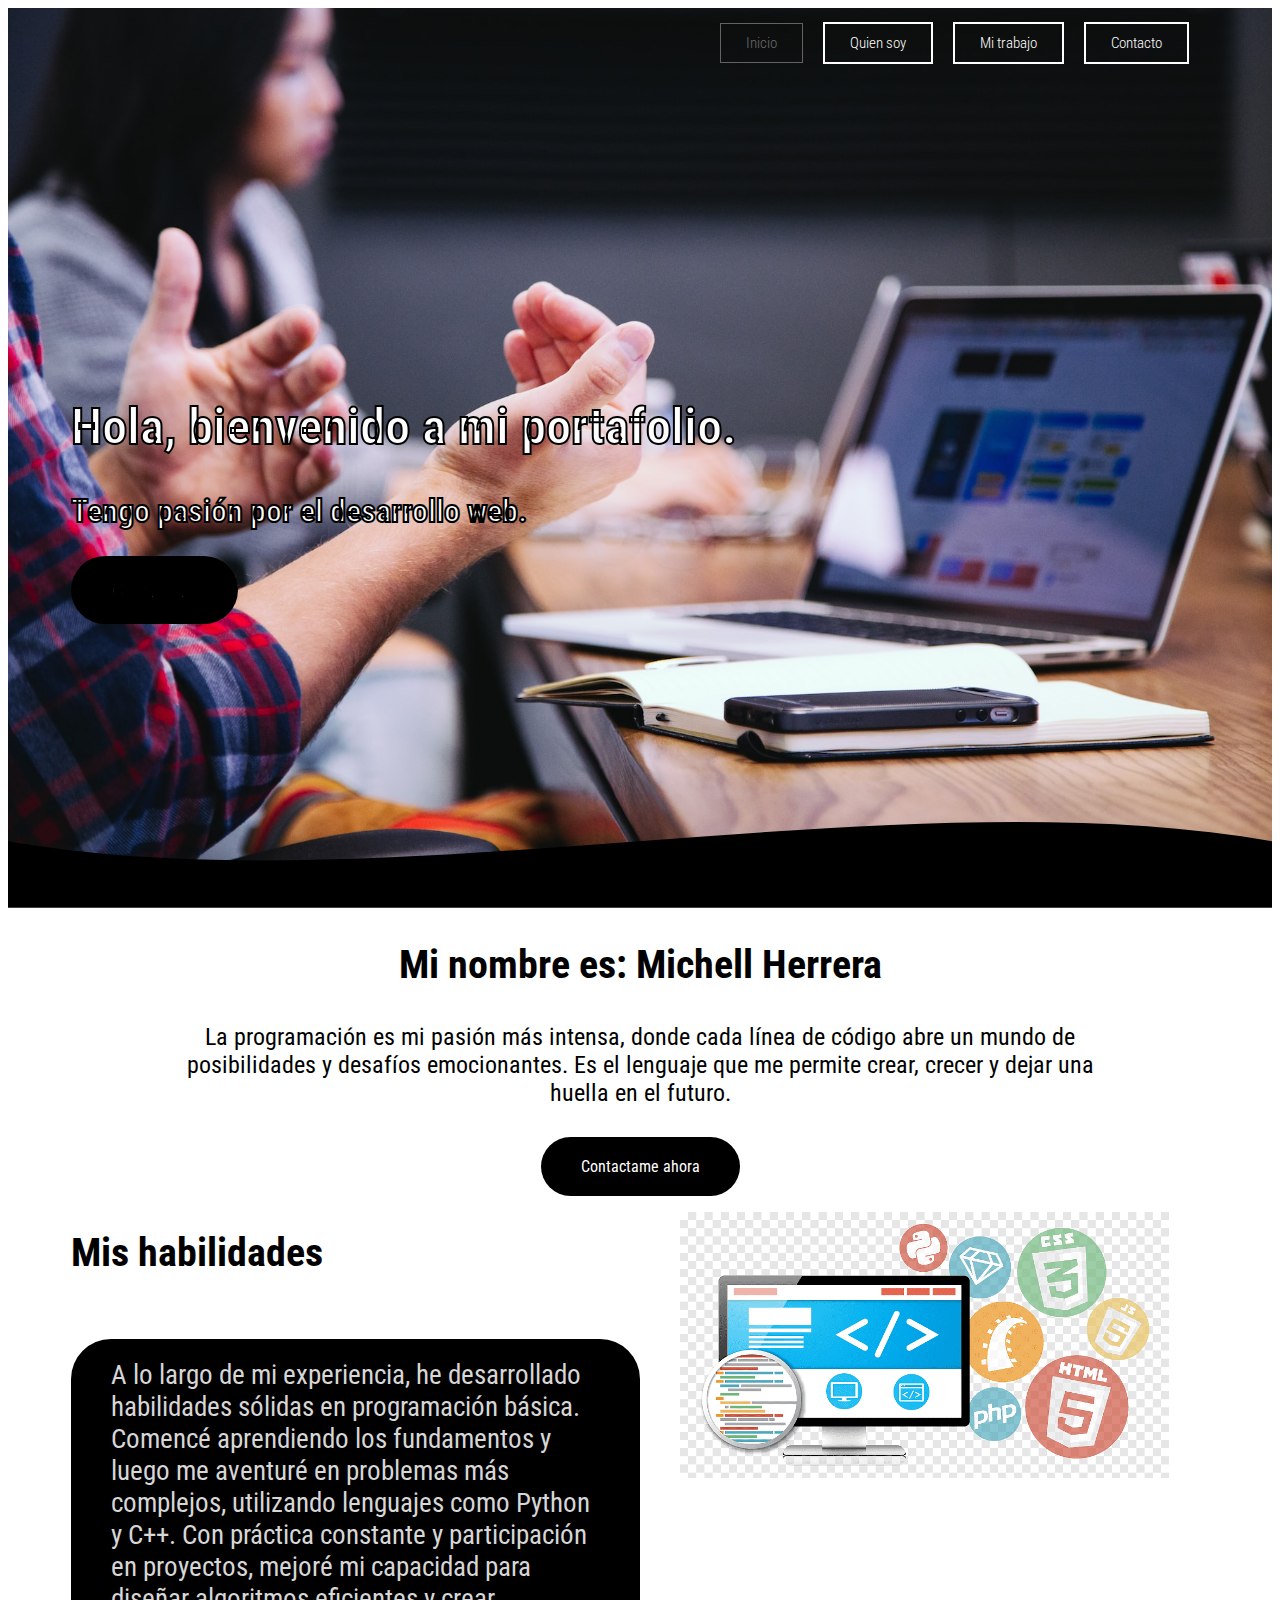
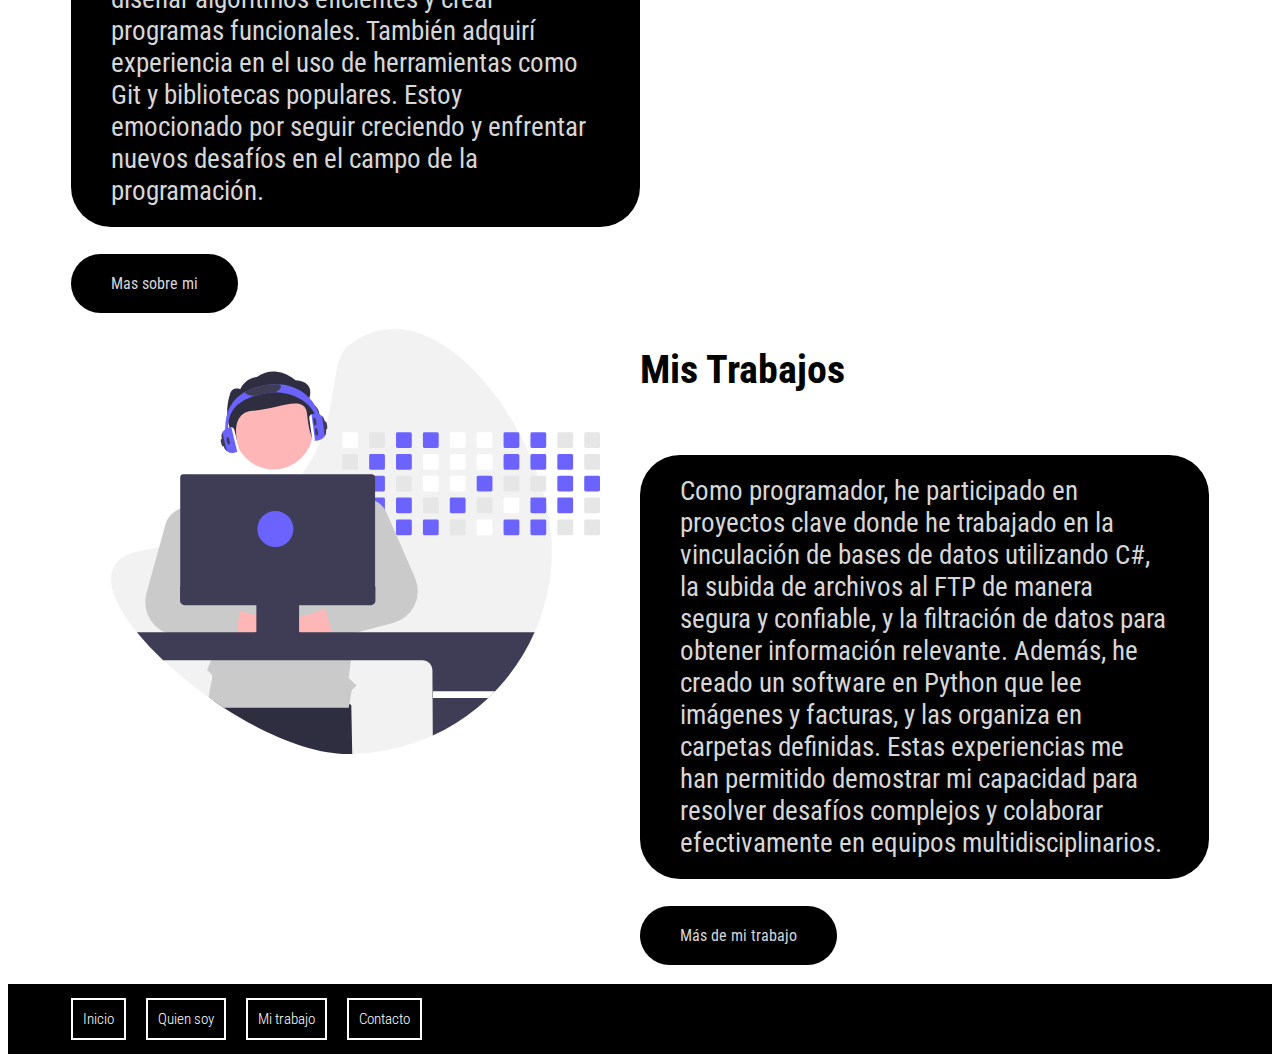
<file: index.html>
<!DOCTYPE html>
<html lang="en">
<head>
    <meta charset="UTF-8">
    <meta http-equiv="X-UA-Compatible" content="IE=edge">
    <meta name="viewport" content="width=device-width, initial-scale=1.0">
    <title>Inicio</title>
    <link rel="stylesheet" href="css/index.css">
</head>
<body>
    <header class="head">
        <div class="container">
            <nav class="nav">
                <a href="/index.html" class="menu_inicio__items">Inicio</a>
                <a href="/quienSoy.html" class="menu__items">Quien soy</a>
                <a href="/miTrabajo.html" class="menu__items">Mi trabajo</a>
                <a href="/contacto.html" class="menu__items">Contacto</a>
            </nav>
            <section class="head__container">
                <div class="head__text">
                    <h1 class="head__title">
                        Hola, bienvenido a mi portafolio.
                    </h1>
                    <h2 class="head_subtitle" style="font-size: xx-large;">
                        Tengo pasión por el desarrollo web.
                    </h2>
                    <a href="/contacto.html" class="head__cta" style="font-size: x-large;">Contacto</a>
                </div>
            </section>
        </div>
        <div class="head__wave" style="overflow: hidden;" ><svg viewBox="0 0
            500 150" preserveAspectRatio="none" style="height: 100%; width:
            100%;"><path d="M-0.00,49.85 C150.00,149.60 349.20,-49.85
            500.00,49.85 L500.00,149.60 L-0.00,149.60 Z" style="stroke:
            none; fill: black;"></path></svg>
        </div>
    </header>

    <main>

        <section class="presentation container">
            <!--<img src="/imagenes/img1.jpg" class="presentation__img1" alt=""> imagen mia-->
            <h2 class="subtitle" style="color: black;" >Mi nombre es: Michell Herrera</h2>
            <p class="presentation__me"> 
                La programación es mi pasión más intensa, donde cada 
                línea de código abre un mundo de posibilidades y 
                desafíos emocionantes. Es el lenguaje que me permite 
                crear, crecer y dejar una huella en el futuro.
            </p>
            <a href="/contacto.html" class="presentation__cta">Contactame ahora</a>
            
        </section>

        <section class="me container">
            <div class="me__texts">
                <h2 class="subtitle" style="color: black;">Mis habilidades</h2>
                <p class="me__paragraph">
                    A lo largo de mi experiencia, he desarrollado habilidades sólidas en 
                    programación básica. Comencé aprendiendo los fundamentos y luego me 
                    aventuré en problemas más complejos, utilizando lenguajes como Python 
                    y C++. Con práctica constante y participación en proyectos, mejoré mi 
                    capacidad para diseñar algoritmos eficientes y crear programas funcionales. 
                    También adquirí experiencia en el uso de herramientas como Git y bibliotecas 
                    populares. Estoy emocionado por seguir creciendo y enfrentar nuevos desafíos 
                    en el campo de la programación. 
                </p>
                <a href="/quienSoy.html" class="me__cta">Mas sobre mi</a>
            </div>
            <figure class="me__img3">
                <img src="/imagenes/img3.png" class="me__picture" alt="">
            </figure>

            <figure class="me__img3 me__img3--left">
                <img src="/imagenes/undraw_developer_activity_re_39tg.svg" class="me__picture" alt="">
            </figure>

            <div class="me_texts">
                <h2 class="subtitle" style="color: black;">Mis Trabajos</h2>
                <p class="me__paragraph">
                    Como programador, he participado en proyectos clave donde he trabajado 
                    en la vinculación de bases de datos utilizando C#, la subida de archivos 
                    al FTP de manera segura y confiable, y la filtración de datos para obtener 
                    información relevante. Además, he creado un software en Python que lee imágenes 
                    y facturas, y las organiza en carpetas definidas. Estas experiencias me han 
                    permitido demostrar mi capacidad para resolver desafíos complejos y colaborar 
                    efectivamente en equipos multidisciplinarios.
                </p>
                <br>
                <a href="/miTrabajo.html" class="me__cta">Más de mi trabajo</a>
            </div>
            <br>
        </section>
    </main>
    <footer class="footer">
        <div class="container footer__grid">
            <nav class="nav nav--footer">
                <a class="menu__items menu__items--fotter" href="/index.html">Inicio</a>
                <a class="menu__items menu__items--fotter" href="/quienSoy.html">Quien soy</a>
                <a class="menu__items menu__items--fotter" href="/miTrabajo.html" >Mi trabajo</a>
                <a class="menu__items menu__items--fotter" href="/contacto.html" >Contacto</a>
    
            </nav>

        </div>

    </footer>
    
</body>
</html>
</file>
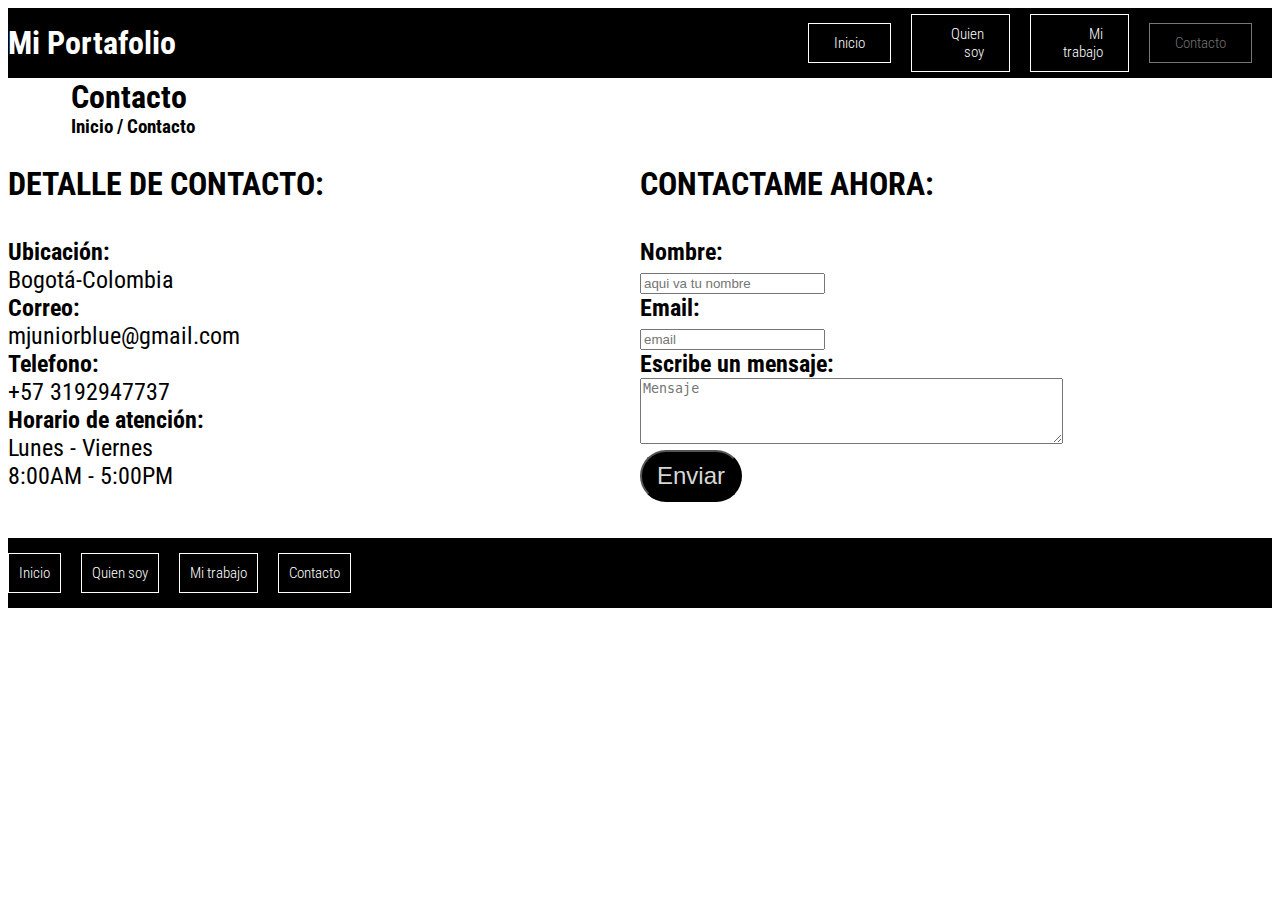
<file: contacto.html>
<!DOCTYPE html>
<html lang="en">
<head>
    <meta charset="UTF-8">
    <meta http-equiv="X-UA-Compatible" content="IE=edge">
    <meta name="viewport" content="width=device-width, initial-scale=1.0">
    <title>Contacto</title>
    <link rel="stylesheet" href="css/contacto.css">
</head>
<body>
    <header class="head">
        <div class="container">
            <nav class="nav">
                <h1 class="menu__items_title">Mi Portafolio</h1>
                <a href="/index.html" class="menu__items">Inicio</a>
                <a href="/quienSoy.html" class="menu__items">Quien soy</a>
                <a href="/miTrabajo.html" class="menu__items">Mi trabajo</a>
                <a href="/contacto.html" class="menu_inicio__items">Contacto</a>
            </nav>
        </div>
        <h1 class = "inicio__title">Contacto</h1>
        <h3 class="inicio__subtitle">Inicio / Contacto</h3>

        <section class="me container">
            <div class="me__texts">
                <h2 class="subtitle" style="color: black;">DETALLE DE CONTACTO:</h2>
                <form class="Contact__items">
                    <label for="ubicacion" class="textos__items"> <strong>Ubicación:</strong> </label> <br>
                    <label for="bogota" class="subtextos__items">Bogotá-Colombia</label> <br>
                    <label for="correo" class="textos__items"><strong>Correo:</strong> </label> <br>
                    <label for="micorreo" class="subtextos__items">mjuniorblue@gmail.com</label> <br>
                    <label for="telefono" class="textos__items"><strong>Telefono:</strong> </label> <br>
                    <label for="mitelefono" class="subtextos__items">+57 3192947737</label> <br>
                    <label for="Horario" class="textos__items"><strong>Horario de atención:</strong>  </label> <br>
                    <label for="atencion" class="subtextos__items"></label>Lunes - Viernes <br>
                    <label for="atencion" class="subtextos__items">8:00AM - 5:00PM</label><br>
            </div>
            <div class="me__texts">
                <h2 class="subtitle" style="color: black;">CONTACTAME AHORA:</h2>
                <form class="contact__items">
                    <label for="nombre"><strong>Nombre:</strong> </label> <br>
                    <input type="text" id = "nombre" placeholder="aqui va tu nombre" required="true"> <br>
                    <label for="email"><strong>Email:</strong> </label> <br>
                    <input type="email" name="email" id="email" required="true" placeholder="email"> <br>
                    <label for="mensaje"><strong>Escribe un mensaje:</strong> </label> <br/>
                    <textarea name="mensaje" id="mensaje" cols="50" rows="4" placeholder="Mensaje"></textarea> <br>
                    
                    <input class="enviar__items" type="submit" value = "Enviar">
                    
            </div>
        </section>
    </main>
    <footer class="footer">
        <div class="container footer__grid">
            <nav class="nav nav--footer">
                <a class="menu__items menu__items--fotter" href="/index.html">Inicio</a>
                <a class="menu__items menu__items--fotter" href="/quienSoy.html">Quien soy</a>
                <a class="menu__items menu__items--fotter" href="/miTrabajo.html" >Mi trabajo</a>
                <a class="menu__items menu__items--fotter" href="/contacto.html" >Contacto</a>
    
            </nav>

        </div>

    </footer>
    
</body>
</html>
</file>
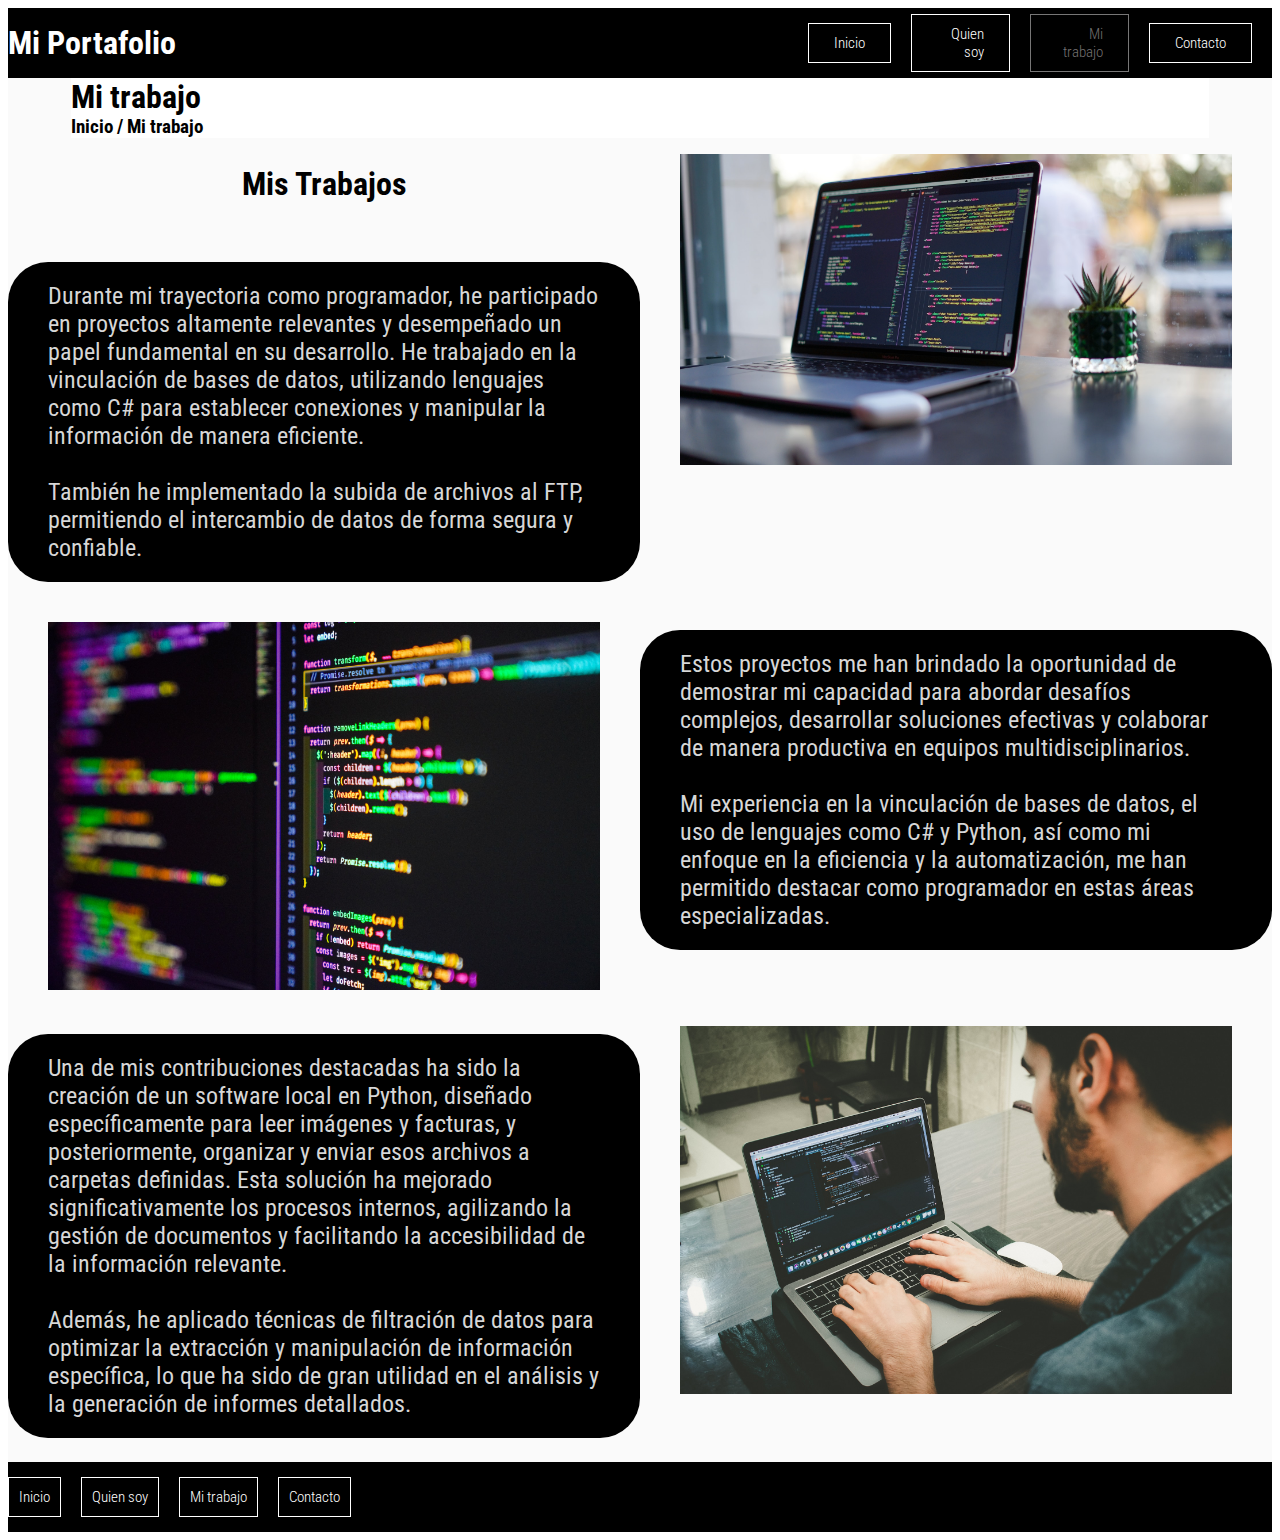
<file: miTrabajo.html>
<!DOCTYPE html>
<html lang="en">
<head>
    <meta charset="UTF-8">
    <meta http-equiv="X-UA-Compatible" content="IE=edge">
    <meta name="viewport" content="width=device-width, initial-scale=1.0">
    <title>Mi Trabajo</title>
    <link rel="stylesheet" href="css/miTrabajo.css">
</head>
<body>
    <header class="head">
        <div class="container">
            <nav class="nav">
                <h1 class="menu__items_title">Mi Portafolio</h1>
                <a href="/index.html" class="menu__items">Inicio</a>
                <a href="/quienSoy.html" class="menu__items">Quien soy</a>
                <a href="/miTrabajo.html" class="menu_inicio__items">Mi trabajo</a>
                <a href="/contacto.html" class="menu__items">Contacto</a>
            </nav>
        </div>
        <h1 class = "inicio__title">Mi trabajo</h1>
        <h3 class="inicio__subtitle">Inicio / Mi trabajo</h3>

        <section class="me container">
            <div class="me__texts">
                <h2 class="subtitle" style="color: black;">Mis Trabajos</h2>
                <p class="me__paragraph">
                    Durante mi trayectoria como programador, he participado en proyectos altamente 
                    relevantes y desempeñado un papel fundamental en su desarrollo. He trabajado en 
                    la vinculación de bases de datos, utilizando lenguajes como C# para establecer 
                    conexiones y manipular la información de manera eficiente. 
                    <br>
                    <br>

                    También he implementado la subida de archivos al FTP, permitiendo el intercambio de datos de forma segura y confiable.
                </p>
                
            </div>
            <figure class="me__img3">
                <img src="/imagenes/img6.jpg" class="me__picture" alt="">
            </figure>

            <figure class="me__img3 me__img3--left">
                <img src="/imagenes/img8.jpg" class="me__picture" alt="">
            </figure>

            <div class="me_texts">
                
                <p class="me__paragraph">
                    Estos proyectos me han brindado la oportunidad de demostrar 
                    mi capacidad para abordar desafíos complejos, desarrollar 
                    soluciones efectivas y colaborar de manera productiva en equipos 
                    multidisciplinarios. 
                    <br>
                    <br>

                    Mi experiencia en la vinculación de bases de datos, el uso de lenguajes 
                    como C# y Python, así como mi enfoque en la eficiencia y la automatización, 
                    me han permitido destacar como programador en estas áreas especializadas.

                </p>
        
            </div>
            <div class="me__texts">
                
                <p class="me__paragraph">

                    Una de mis contribuciones destacadas ha sido la creación de un software local en Python, 
                    diseñado específicamente para leer imágenes y facturas, y posteriormente, organizar y 
                    enviar esos archivos a carpetas definidas. Esta solución ha mejorado significativamente 
                    los procesos internos, agilizando la gestión de documentos y 
                    facilitando la accesibilidad de la información relevante.
                    <br>
                    <br>


                    Además, he aplicado técnicas de filtración de datos para optimizar la extracción 
                    y manipulación de información específica, lo que ha sido de gran utilidad en el análisis 
                    y la generación de informes detallados.

                </p>
                
            </div>
            <figure class="me__img3">
                <img src="/imagenes/img9.jpg" class="me__picture" alt="">
            </figure>
        </section>
    </main>
    <footer class="footer">
        <div class="container footer__grid">
            <nav class="nav nav--footer">
                <a class="menu__items menu__items--fotter" href="/index.html">Inicio</a>
                <a class="menu__items menu__items--fotter" href="/quienSoy.html">Quien soy</a>
                <a class="menu__items menu__items--fotter" href="/miTrabajo.html" >Mi trabajo</a>
                <a class="menu__items menu__items--fotter" href="/contacto.html" >Contacto</a>
    
            </nav>

        </div>

    </footer>
    
</body>
</html>
</file>
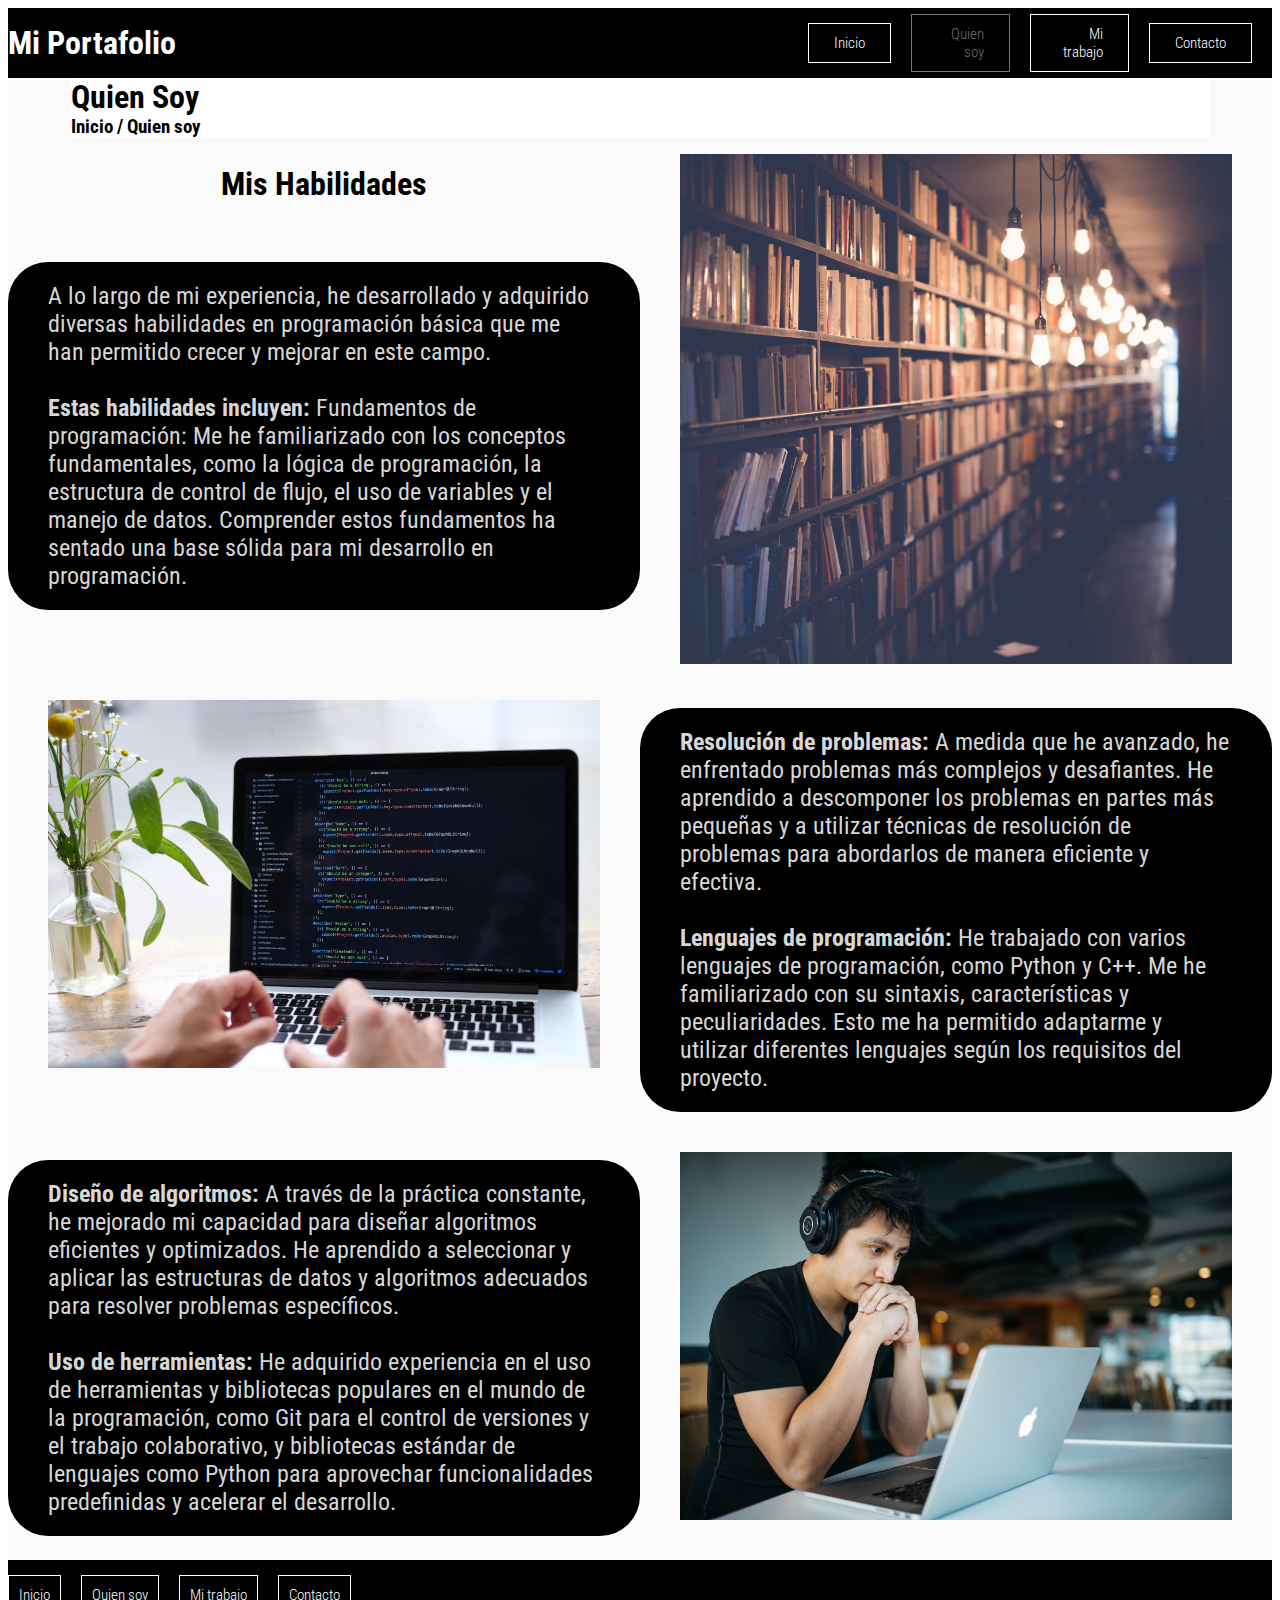
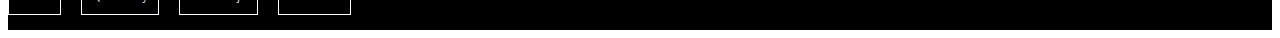
<file: quienSoy.html>
<!DOCTYPE html>
<html lang="en">
<head>
    <meta charset="UTF-8">
    <meta http-equiv="X-UA-Compatible" content="IE=edge">
    <meta name="viewport" content="width=device-width, initial-scale=1.0">
    <title>Mi Trabajo</title>
    <link rel="stylesheet" href="css/quienSoy.css">
</head>
<body>
    <header class="head">
        <div class="container">
            <nav class="nav">
                <h1 class="menu__items_title">Mi Portafolio</h1>
                <a href="/index.html" class="menu__items">Inicio</a>
                <a href="/quienSoy.html" class="menu_inicio__items">Quien soy</a>
                <a href="/miTrabajo.html" class="menu__items">Mi trabajo</a>
                <a href="/contacto.html" class="menu__items">Contacto</a>
            </nav>
        </div>
        <h1 class = "inicio__title">Quien Soy</h1>
        <h3 class="inicio__subtitle">Inicio / Quien soy</h3>

        <section class="me container">
            <div class="me__texts">
                <h2 class="subtitle" style="color: black;">Mis Habilidades</h2>
                <p class="me__paragraph">

                    A lo largo de mi experiencia, he desarrollado y adquirido 
                    diversas habilidades en programación básica que me han permitido crecer 
                    y mejorar en este campo.
                    <br>
                    <br>

                    <strong>Estas habilidades incluyen:</strong> 

                    Fundamentos de programación: Me he familiarizado con los conceptos 
                    fundamentales, como la lógica de programación, la estructura de control de 
                    flujo, el uso de variables y el manejo de datos. Comprender estos fundamentos ha
                    sentado una base sólida para mi desarrollo en programación.

                </p>
                
            </div>
            <figure class="me__img3">
                <img src="/imagenes/img12.jpg" class="me__picture" alt="">
            </figure>

            <figure class="me__img3 me__img3--left">
                <img src="/imagenes/img7.jpg" class="me__picture" alt="">
            </figure>

            <div class="me__texts">
                <p class="me__paragraph"> 
                    <strong class="negrilla__texts">Resolución de problemas:</strong> 
                    A medida que he avanzado, he enfrentado 
                    problemas más complejos y desafiantes. He aprendido a descomponer 
                    los problemas en partes más pequeñas y a utilizar técnicas de 
                    resolución de problemas para abordarlos de manera eficiente y efectiva.
                    <br>
                    <br>

                    <strong class="negrilla__texts">Lenguajes de programación:</strong>  
                    He trabajado con varios lenguajes de 
                    programación, como Python y C++. Me he familiarizado con su sintaxis, 
                    características y peculiaridades. Esto me ha permitido adaptarme y 
                    utilizar diferentes lenguajes según los requisitos del proyecto.

                </p>
        
            </div>
            <div class="me__texts">
                
                <p class="me__paragraph">
                    
                    <strong class="negrilla__texts">Diseño de algoritmos:</strong>  
                
                    A través de la práctica constante, he mejorado mi capacidad para diseñar 
                    algoritmos eficientes y optimizados. He aprendido a seleccionar y aplicar 
                    las estructuras de datos y algoritmos adecuados para resolver problemas específicos.
                    <br>
                    <br>


                    <strong class="negrilla__texts">Uso de herramientas:</strong>  
                    He adquirido experiencia en el uso de herramientas y bibliotecas
                    populares en el mundo de la programación, como Git para el control 
                    de versiones y el trabajo colaborativo, y bibliotecas estándar de 
                    lenguajes como Python para aprovechar funcionalidades predefinidas y acelerar el desarrollo.


                </p>
                
            </div>
            <figure class="me__img3">
                <img src="/imagenes/img11.jpg" class="me__picture" alt="">
            </figure>
        </section>
    </main>
    <footer class="footer">
        <div class="container footer__grid">
            <nav class="nav nav--footer">
                <a class="menu__items menu__items--fotter" href="/index.html">Inicio</a>
                <a class="menu__items menu__items--fotter" href="/quienSoy.html">Quien soy</a>
                <a class="menu__items menu__items--fotter" href="/miTrabajo.html" >Mi trabajo</a>
                <a class="menu__items menu__items--fotter" href="/contacto.html" >Contacto</a>
    
            </nav>

        </div>

    </footer>
    
</body>
</html>
</file>
<file: css/index.css>
@import url('https://fonts.googleapis.com/css2?family=Roboto+Condensed:wght@300;400;700&display=swap');


:root
{
    --background: lineal-gradient(135deg, #667eea7e 0% #764ba298 100%);
    --color-primary: #667eea;
    --color-secondary: #764ba2;
    --boton-pading: 20px 40px;

}

.container
{
    width: 90%;
    margin: 0 auto;
    overflow: hidden;
    padding: 80ox 0;
    max-width: 1200px;
}
.subtitle
{
    color: var(--color-primary);
    font-size: 2.5rem;
    margin-bottom: 35px;
}
.head
{
    height: 100vh;
    background-image: url('/imagenes/img4.jpg');
    background-repeat: no-repeat;
    background-size: cover;
    background-attachment: fixed;
    background-position: center;
    position: relative;
}
.head .container
{
    padding: 0;
 
}

.nav 
{
    display: flex;
    justify-content: flex-end;
    height: 70px;
    align-items: center;
    font-weight: 300;
}
.nav--footer
{
    font-weight: 300;
    justify-content: flex-start;
}
.menu_inicio__items
{
    color: #ff0000;
    text-decoration: none;
    margin-right: 20px;
    padding: 10px 25px;
    font-weight: inherit;
    color: #6b6b6b;
    border: 1px solid rgb(100, 99, 99);
    text-align: right;
    display: inline-flex;
    list-style-type: none;
    font-size: 15px;
}
.menu__items
{
    color: #ffffff;
    text-decoration: none;
    margin-right: 20px;
    padding: 10px 25px;
    font-weight: inherit;
    color: #ffffff;
    border: 2px solid white;
    text-align: right;
    display: inline-flex;
    list-style-type: none;
    font-size: 15px;

}

.menu__items:hover
{
    background-color: white;
    color: #000000;
}
.menu__items--fotter
{
    padding: 10px;

}
.head__container
{
    display: flex;
    height: calc(100vh - 70px);
    align-items: center;
    color: #ffffff;
    -webkit-text-stroke: 2px #000000;
}
.head__texts
{
    width: 80px;
    margin-bottom: 50px;
}
.head__title
{
    font-size: 3.2rem;

}
.head__subtitle
{
    
    font-size: 2rem;
    font-weight: 900;
    margin: 15px 0;
}
.head__cta
{
    display: inline-block;
    background: black;
    padding:20px 40px;
    color: #ffffffd7;
    text-decoration: none;
    border-radius: 40px;

}


.head__wave
{
    position: absolute;
    bottom: 0;
    left: 0;
    width: 100%;
    height: 100px;
}


body
{
    font-family: 'Roboto Condensed', sans-serif;
    background-color: white;
}

.presentation
{
    padding-top: 0;
    text-align: center;
}
.presentation__me
{
    font-size: 1.5rem;
    width: 80%;
    margin: 0 auto;
}
.presentation__cta
{
    display: inline-block;
    margin-top: 30px;
    background: black;
    color: #ffffff;
    text-decoration: none;
    padding: 20px 40px;
    border-radius: 40px;
}
.me
{
    min-height: 400px;
    display: grid;
    grid-template-columns: 50% 50%;

}
.me__img3
{
    text-align: center;

}
.me__img3--left
{
    text-align: left;

}
.me__picture
{
    max-width: 100%;

}
.me__cta
{
    display: inline-block;
    background: black;
    padding:20px 40px;
    color: #ffffffd7;
    text-decoration: none;
    border-radius: 40px;
}

.footer
{
    background-color: black;

}
.footer__grid
{
    display: grid;
    grid-template-columns: 3fr 2fr;
    gap: 20px;


}

.me__paragraph
{
    font-size: 1.7rem;
    display: inline-block;
    background: black;
    padding:20px 40px;
    color: #ffffffd7;
    text-decoration: none;
    border-radius: 40px;

}




/*a
{   
    text-align: right;
    display: inline-flex;
    list-style-type: none;
    margin: 0.1%;
    background-color: rgb(254, 254, 254);
    color: #000000;
    text-align: right;
    padding: 10px;
    text-decoration: none;
    font-size: 15px;

}
a:hover
{
    background-color: #4580e7d7;
    color: #000000;*/
</file>
<file: css/contacto.css>
@import url('https://fonts.googleapis.com/css2?family=Roboto+Condensed:wght@300;400;700&display=swap');

body
{
    font-family: 'Roboto Condensed', sans-serif;
    background-color: white;
}

.container
{
    width: 100%;
    margin: 0 auto;
    overflow: hidden;
    padding: 80px 0;
    max-width: 1300px;
}
.subtitle
{
    
    color: var(--color-primary);
    font-size: 2rem;
    margin-bottom: 35px;
}

.head .container
{
    padding: 0;
 
}

.nav 
{
    background-color: #000000;
    display: flex;
    justify-content: flex-end;
    height: 70px;
    align-items: center;
    font-weight: 300;
}

.nav--footer
{
    font-weight: 300;
    justify-content: flex-start;
}
.menu_inicio__items
{
    color: #5b5858;
    text-decoration: none;
    margin-right: 20px;
    padding: 10px 25px;
    font-weight: inherit;
    color: #737070;
    border: 1px solid rgb(119, 118, 118);
    text-align: right;
    display: inline-flex;
    list-style-type: none;
    font-size: 15px;
}
.menu__items
{
    color: #0a0a0a;
    text-decoration: none;
    margin-right: 20px;
    padding: 10px 25px;
    font-weight: inherit;
    color: #ffffff;
    border: 1px solid rgb(255, 255, 255);
    text-align: right;
    display: inline-flex;
    list-style-type: none;
    font-size: 15px;

}

.menu__items:hover
{
    background-color: rgb(255, 255, 255);
    color: #000000;
}
.menu__items--fotter
{
    padding: 10px;
}
.menu__items_title
{
    color: #ffffff;
    width: 90%;
    margin: 0 auto;
    overflow: hidden;
    padding: 80px 0;
    max-width: 800px;
   
}
.inicio__title
{
    width: 90%;
    margin: 0 auto;
    overflow: hidden;
    padding: 80ox 0;
    max-width: 1300px;
    background-color: white;
}
.inicio__subtitle
{ 
    width: 90%;
    margin: 0 auto;
    overflow: hidden;
    padding: 80ox 0;
    max-width: 1300px;
    background-color: white;
}
.me
{
    min-height: 400px;
    display: grid;
    grid-template-columns: 50% 50%;

}

.footer
{
    background-color: black;
    width: 100%;
    margin: 0 auto;
    overflow: hidden;
    max-width: 1310px;

}

.me__texts
{
    font-size: 1.5rem;
    
}

.enviar__items
{
    font-size: 1.5rem;
    display: inline-block;
    background: black;
    padding:10px 15px;
    color: #ffffffd7;
    text-decoration: none;
    border-radius: 40px;
}
</file>
<file: css/miTrabajo.css>
@import url('https://fonts.googleapis.com/css2?family=Roboto+Condensed:wght@300;400;700&display=swap');

body
{
    font-family: 'Roboto Condensed', sans-serif;
    background-color: white;
}
.head
{
    background-color: rgb(250, 250, 250);
}
.container
{
    width: 100%;
    margin: 0 auto;
    overflow: hidden;
    padding: 80px 0;
    max-width: 1300px;
}
.subtitle
{
    text-align: center;
    color: var(--color-primary);
    font-size: 2rem;
    margin-bottom: 35px;
}

.head .container
{
    padding: 0;
 
}

.nav 
{
    background-color: #000000;
    display: flex;
    justify-content: flex-end;
    height: 70px;
    align-items: center;
    font-weight: 300;
}
.nav--footer
{
    font-weight: 300;
    justify-content: flex-start;
}
.menu_inicio__items
{
    color: #5b5858;
    text-decoration: none;
    margin-right: 20px;
    padding: 10px 25px;
    font-weight: inherit;
    color: #737070;
    border: 1px solid rgb(119, 118, 118);
    text-align: right;
    display: inline-flex;
    list-style-type: none;
    font-size: 15px;
}
.menu__items
{
    color: #0a0a0a;
    text-decoration: none;
    margin-right: 20px;
    padding: 10px 25px;
    font-weight: inherit;
    color: #ffffff;
    border: 1px solid rgb(255, 255, 255);
    text-align: right;
    display: inline-flex;
    list-style-type: none;
    font-size: 15px;

}

.menu__items:hover
{
    background-color: rgb(255, 255, 255);
    color: #000000;
}
.menu__items--fotter
{
    padding: 10px;
}
.menu__items_title
{
    color: #ffffff;
    width: 90%;
    margin: 0 auto;
    overflow: hidden;
    padding: 80px 0;
    max-width: 800px;
   
}
.inicio__title
{
    width: 90%;
    margin: 0 auto;
    overflow: hidden;
    padding: 80ox 0;
    max-width: 1300px;
    background-color: white;
}
.inicio__subtitle
{ 
    width: 90%;
    margin: 0 auto;
    overflow: hidden;
    padding: 80ox 0;
    max-width: 1300px;
    background-color: white;
}
.me
{
    object-fit: cover;
    
    display: grid;
    grid-template-columns: 50% 50%;

}
.me__img3
{
    text-align: center;

}
.me__img3--left
{
    text-align: left;

}
.me__picture
{
    
    max-width: 100%;
    max-height: 100%;

}
.footer
{
    background-color: black;
    width: 100%;
    margin: 0 auto;
    overflow: hidden;
    max-width: 1310px;

}
.me__paragraph
{
    font-size: 1.5rem;
    display: inline-block;
    background: black;
    padding:20px 40px;
    color: #ffffffd7;
    text-decoration: none;
    border-radius: 40px;

}

@media (min-width: 768px)
{
    .columnas-dos
    {
        display: grid;
        /*grid-template-columns: 50% 50% ;*/
        /*grid-template-columns: repeat(2,50%);*/
        grid-template-columns: repeat(2, 1fr);
        column-gap: 5rem;
    }
}
</file>
<file: css/quienSoy.css>
@import url('https://fonts.googleapis.com/css2?family=Roboto+Condensed:wght@300;400;700&display=swap');

body
{
    font-family: 'Roboto Condensed', sans-serif;
    background-color: white;
}
.head
{
    background-color: rgb(250, 250, 250);
}
.container
{
    width: 100%;
    margin: 0 auto;
    overflow: hidden;
    padding: 80px 0;
    max-width: 1300px;
}
.subtitle
{
    text-align: center;
    color: var(--color-primary);
    font-size: 2rem;
    margin-bottom: 35px;
}

.head .container
{
    padding: 0;
 
}

.nav 
{
    background-color: #000000;
    display: flex;
    justify-content: flex-end;
    height: 70px;
    align-items: center;
    font-weight: 300;
}
.nav--footer
{
    font-weight: 300;
    justify-content: flex-start;
}
.menu_inicio__items
{
    color: #5b5858;
    text-decoration: none;
    margin-right: 20px;
    padding: 10px 25px;
    font-weight: inherit;
    color: #737070;
    border: 1px solid rgb(119, 118, 118);
    text-align: right;
    display: inline-flex;
    list-style-type: none;
    font-size: 15px;
}
.menu__items
{
    color: #0a0a0a;
    text-decoration: none;
    margin-right: 20px;
    padding: 10px 25px;
    font-weight: inherit;
    color: #ffffff;
    border: 1px solid rgb(255, 255, 255);
    text-align: right;
    display: inline-flex;
    list-style-type: none;
    font-size: 15px;

}

.menu__items:hover
{
    background-color: rgb(255, 255, 255);
    color: #000000;
}
.menu__items--fotter
{
    padding: 10px;
}
.menu__items_title
{
    color: #ffffff;
    width: 90%;
    margin: 0 auto;
    overflow: hidden;
    padding: 80px 0;
    max-width: 800px;
   
}
.inicio__title
{
    width: 90%;
    margin: 0 auto;
    overflow: hidden;
    padding: 80ox 0;
    max-width: 1300px;
    background-color: white;
}
.inicio__subtitle
{ 
    width: 90%;
    margin: 0 auto;
    overflow: hidden;
    padding: 80ox 0;
    max-width: 1300px;
    background-color: white;
}
.me
{
    object-fit: cover;
    
    display: grid;
    grid-template-columns: 50% 50%;

}
.me__img3
{
    text-align: center;

}
.me__img3--left
{
    text-align: left;

}
.me__picture
{
    
    max-width: 100%;
    max-height: 100%;

}
.footer
{
    background-color: black;
    width: 100%;
    margin: 0 auto;
    overflow: hidden;
    max-width: 1310px;

}
.me__paragraph
{
    font-size: 1.5rem;
    display: inline-block;
    background: black;
    padding:20px 40px;
    color: #ffffffd7;
    text-decoration: none;
    border-radius: 40px;

}

/*@media (min-width: 768px)
{
    .me__texts
    {
        display: grid;
        grid-template-columns: 50% 50% ;
        /*grid-template-columns: repeat(2,50%);
        /*grid-template-columns: repeat(2, 1fr);
        column-gap: 5rem;
    }
}*/
</file>
